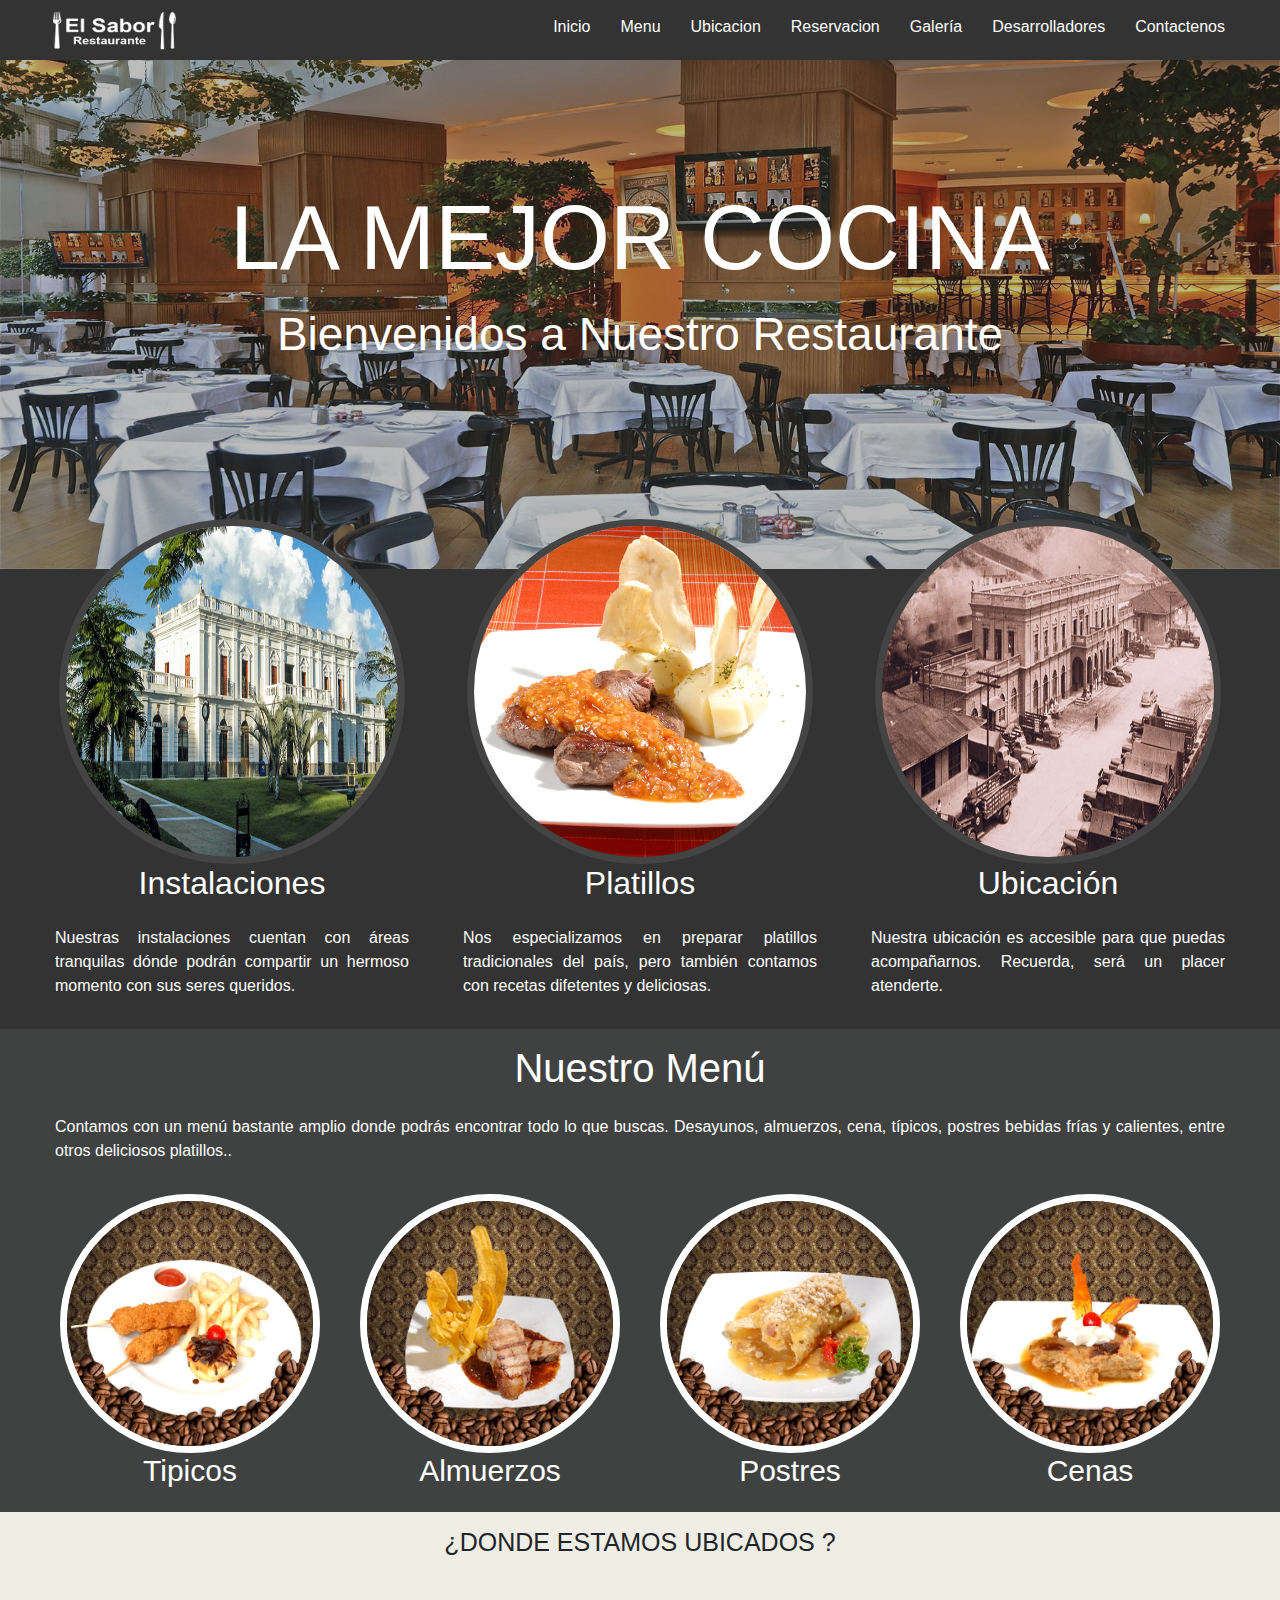
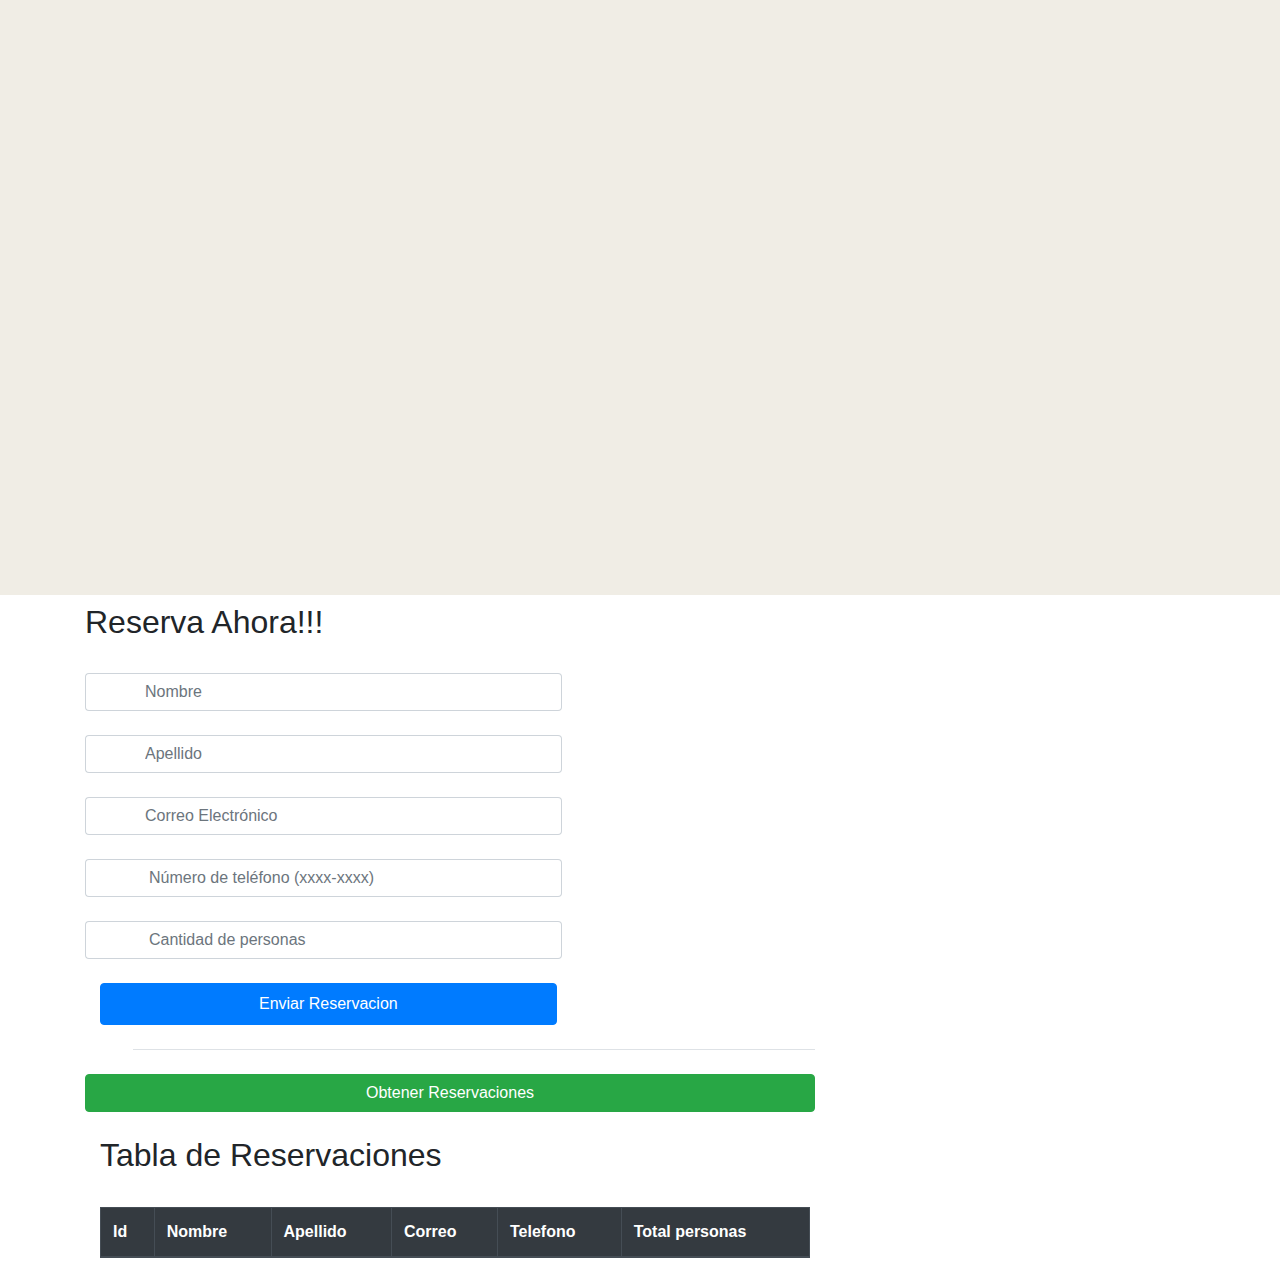
<file: index.html>
<!DOCTYPE html>
<html lang="es">
<head>
<meta charset="utf-8">
    <title>Restaurante</title>
    <meta name="viewport" content="width=device-width,user-scalable=no, initial-scale=1.0, maximum-scale=1.0, minimun-scale=1.0">
    <link href="https://file.myfontastic.com/t5tNwfwUapz4yDzK3B6sfe/icons.css" rel="stylesheet">
      <link rel="stylesheet" href="css/estilos.css">
      <script src="https://cdnjs.cloudflare.com/ajax/libs/jquery/3.5.0/jquery.min.js"
      integrity="sha256-xNzN2a4ltkB44Mc/Jz3pT4iU1cmeR0FkXs4pru/JxaQ=" crossorigin="anonymous"></script>
  <link rel="stylesheet" href="https://stackpath.bootstrapcdn.com/bootstrap/4.5.0/css/bootstrap.min.css">
  <link rel="stylesheet" href="https://maxcdn.bootstrapcdn.com/font-awesome/4.7.0/css/font-awesome.min.css">
  <script src="https://stackpath.bootstrapcdn.com/bootstrap/4.5.0/js/bootstrap.min.js"></script>
</head>
<body>
  <a name="arriba"></a>
   <header class="header">
      <div class="contenedor">
       <img src="img/logo.jpg" alt="" title="" width="" class="logo">
        <span class="icon-menu" id="btn-menu"></span>
        <nav class="nav" id="nav">
          <ul class="menu">
            <li class="menu__item"><a  class="menu__link" href="index.html">Inicio</a></li>
            <li class="menu__item"><a  class="menu__link" href="#menu" >Menu</a></li>
            <li class="menu__item"><a  class="menu__link" href="#abajo" >Ubicacion</a></li>
            <li class="menu__item"><a  class="menu__link" href="#Reservacion" >Reservacion </a></li>
            <li class="menu__item"><a  class="menu__link" href="galeria.html">Galería</a></li>            
            <li class="menu__item"><a  class="menu__link" href="Desarrolladores.html">Desarrolladores</a></li>
            <li class="menu__item"><a  class="menu__link" href="contacto.html">Contactenos</a></li>
          </ul>
        </nav>
      </div>
    </header>
    <a name="arriba"></a>
    <div class="banner"> 
        <img src="img/banner.jpg" alt="" title="" >
         <div class="contenedor">
        <h1 class="banner__titulo">LA MEJOR COCINA</h1>
        <p class="banner__txt">Bienvenidos a Nuestro Restaurante</p>
        </div>
    </div>
   
    <main class="main">
        
             <section class="info">
                 <div class="contenedor">
          <article class="info__columna">
            <img src="img/1.jpg" alt="" class="info__img">
            <h2 class="info__titulo">Instalaciones</h2>
            <p class="info__txt">Nuestras instalaciones cuentan con áreas tranquilas dónde podrán compartir un hermoso momento con sus seres queridos.</p>
          </article>
          <article class="info__columna">
            <img src="img/2.jpg" alt="" class="info__img">
            <h2 class="info__titulo">Platillos</h2>
            <p class="info__txt">Nos especializamos en preparar platillos tradicionales del país, pero también contamos con recetas  difetentes y deliciosas.</p>
          </article>
          <article class="info__columna">
            <img src="img/3.jpg" alt="" class="info__img">
            <h2 class="info__titulo">Ubicación</h2>
            <p class="info__txt">Nuestra ubicación es accesible para que puedas acompañarnos. Recuerda, será un placer atenderte.</p>
          </article>
            </div>
            <section class="platos">
              <a name="menu"></a>
                <div class="contenedor">
                <h2  class="platos__titulo" >Nuestro Menú</h2>
                <p class="platos__txt">Contamos con un menú bastante amplio donde podrás encontrar todo lo que buscas. Desayunos, almuerzos, cena, típicos, postres bebidas frías y calientes, entre otros deliciosos platillos..</p>
                    <div class="platos__columna">
                        <img src="img/4.jpg" alt="" class="platos__img">
                        <h3>Tipicos</h3>
                    </div>
                <div class="platos__columna">
                        <img src="img/5.jpg" alt=""  class="platos__img">
                        <h3>Almuerzos</h3>
                    </div>
                <div class="platos__columna">
                        <img src="img/6.jpg" alt=""  class="platos__img">
                        <h3>Postres</h3>
                    </div>
                <div class="platos__columna">
                        <img src="img/7.jpg" alt=""  class="platos__img">
                        <h3>Cenas</h3>
                    </div>
            </section>
          </section>
            <section class="mapa">
                  <div class="contenedor">
                <div class="mapa__iframe">
                    <a name="abajo"></a>
                     <h3>¿DONDE ESTAMOS UBICADOS ?</h3>
                <p> </p>
                <iframe src="https://www.google.com/maps/embed?pb=!1m18!1m12!1m3!1d3876.329817121748!2d-89.15343128597266!3d13.698463502219786!2m3!1f0!2f0!3f0!3m2!1i1024!2i768!4f13.1!3m3!1m2!1s0x8f633715e07a575b%3A0xaaae1adf8343e4b3!2sPlaza%20Mundo!5e0!3m2!1ses!2ssv!4v1604426541785!5m2!1ses!2ssv" width="800" height="600" frameborder="0" style="border:0;" allowfullscreen="" aria-hidden="false" tabindex="0"></iframe>
                </div>
                 </div>
            </section> 
    </main>
   
          
    <div class="container">
        <div class="row py- mt-2">
            <!--suggestion Form -->
            <div class="col-md-12 col-lg-8 ">
                <h2 class="sub-header ">Reserva Ahora!!! 
                </h2>
                <br>
                <form action="#" id="formulario" >
                    <div class="row">

                        <a name="Reservacion"></a>

                        <!-- First Name -->
                        <div class="input-group col-lg-8 mb-4">
                            <div class="input-group-prepend">
                                <span class="input-group-text bg-white px-4 border-md border-right-0">
                                    
                                </span>
                            </div>
                            <input id="firstName" type="text" name="firstname" placeholder="Nombre"
                                class="form-control bg-white border-left-0 border-md">
                        </div>

                        <!-- Last Name -->
                        <div class="input-group col-lg-8 mb-4">
                            <div class="input-group-prepend">
                                <span class="input-group-text bg-white px-4 border-md border-right-0">
                                    
                                </span>
                            </div>
                            <input id="lastName" type="text" name="lastname" placeholder="Apellido"
                                class="form-control bg-white border-left-0 border-md">
                        </div>

                        <!-- Email Address -->
                        <div class="input-group col-lg-8 mb-4">
                            <div class="input-group-prepend">
                                <span class="input-group-text bg-white px-4 border-md border-right-0">
                                    
                                </span>
                            </div>
                            <input id="email" name="email" placeholder="Correo Electrónico"
                                class="form-control bg-white border-left-0 border-md">
                        </div>

                        <!-- Phone Number -->
                        <div class="input-group col-lg-8 mb-4">
                            <div class="input-group-prepend">
                                <span class="input-group-text bg-white px-4 border-md border-right-0">
                                    
                                </span>
                            </div>

                            <input id="phoneNumber" type="tel" name="phone" placeholder="Número de teléfono (xxxx-xxxx)"
                                class="form-control bg-white border-md border-left-0 pl-3">
                        </div>

                        <!-- Suggestion -->
                        <div class="input-group col-lg-8 mb-4">
                            <div class="input-group-prepend">
                                <span class="input-group-text bg-white px-4 border-md border-right-0">
                                    
                                </span>
                            </div>

                            <input id="Suggestion" type="suggestion" name="suggestion" placeholder="Cantidad de personas"
                                class="form-control bg-white border-md border-left-0 pl-3">
                                
                        </div>

                            

                        </div>
                        <!-- Submit Button -->
                        <div class="input-group col-lg-8 mb-4">
                            <button id="nuevoRegistro" class="btn btn-primary btn-block py-2">Enviar Reservacion</button>
                        </div>
                    </div>
                    <div class="input-group col-lg-8 mb-4">
                        <div class="border-bottom w-100 ml-5"></div>
                        <span class="px-2 small text-muted font-weight-bold text-muted"></span>
                        
                    </div>
    
                    <div class="input-group col-lg-8 mb-4">
                            <button id="llenarTabla" class="btn btn-success col-lg-12 ">Obtener Reservaciones</button>
                        </div>
                       <br>
                    </div>
                </form>

               
                <div class="col-md-8 col-lg-12"></div>

                <!-- Tabla de datos AJAX -->
                
                <div  class="col-md-8 col-lg-8">                   
                    <h2  class="sizetabla"  class="sub-header">Tabla de Reservaciones </h2><br>
                    <table class="table table-bordered table-dark">
                        <thead  class="thead-dark">
                            <tr>
                                <th scope="col">Id</th>                           
                                <th scope="col">Nombre</th>
                                <th scope="col">Apellido</th>
                                <th class="size2" scope="col">Correo</th>
                                <th scope="col">Telefono</th>
                                <th scope="col">Total personas </th>     
                            </tr>
                        </thead>
                        <tbody id="tableBody">                          
                        </tbody>
                </div>
            </div>
        </div>

</body>
<script src="js/menu.js"></script>
<script src="js/script.js"></script>
<script src="js/regex.js"></script>

</html>
</file>
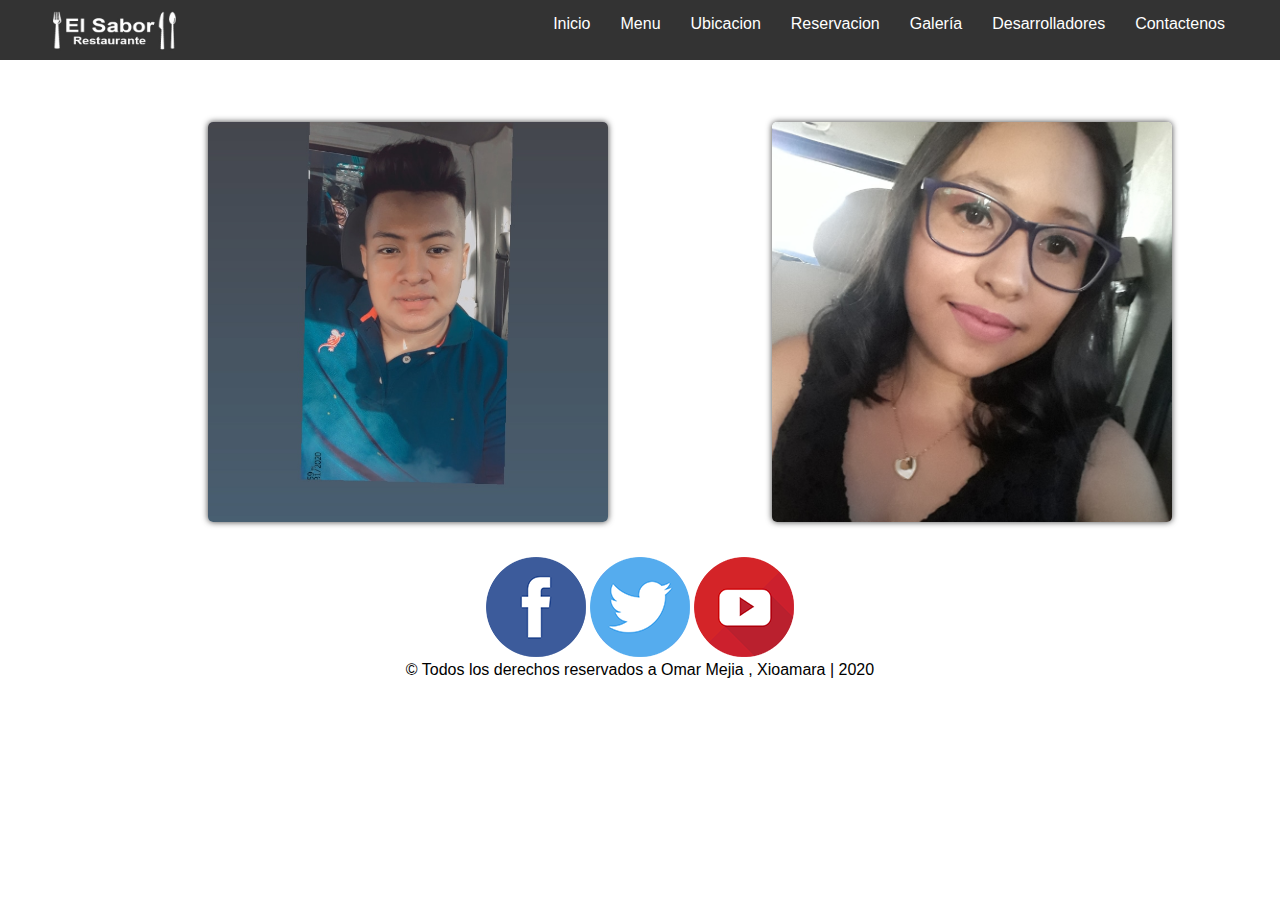
<file: Desarrolladores.html>
<!DOCTYPE html>
<html lang="en">
<head>
    <meta charset="UTF-8">
    <meta name="viewport" content="width=device-width, initial-scale=1.0">
    <link rel="stylesheet" href="https://cdn.jsdelivr.net/npm/bootstrap@4.5.3/dist/css/bootstrap.min.css" integrity="sha384-TX8t27EcRE3e/ihU7zmQxVncDAy5uIKz4rEkgIXeMed4M0jlfIDPvg6uqKI2xXr2" crossorigin="anonymous">
    <script src="https://code.jquery.com/jquery-3.5.1.slim.min.js" integrity="sha384-DfXdz2htPH0lsSSs5nCTpuj/zy4C+OGpamoFVy38MVBnE+IbbVYUew+OrCXaRkfj" crossorigin="anonymous"></script>
    <script src="https://cdn.jsdelivr.net/npm/bootstrap@4.5.3/dist/js/bootstrap.bundle.min.js" integrity="sha384-ho+j7jyWK8fNQe+A12Hb8AhRq26LrZ/JpcUGGOn+Y7RsweNrtN/tE3MoK7ZeZDyx" crossorigin="anonymous"></script>
    <link rel="stylesheet" href="css/desarrolladores.css">
    <link href="https://file.myfontastic.com/t5tNwfwUapz4yDzK3B6sfe/icons.css" rel="stylesheet">
	<link rel="stylesheet" href="css/estilos.css">
    <title>Desarrolladores</title>
</head>
<body>
  <header class="header">
    <div class="contenedor">
     <img src="img/logo.jpg" alt="" title="" width="" class="logo">
      <span class="icon-menu" id="btn-menu"></span>
      <nav class="nav" id="nav">
        <ul class="menu">
          <li class="menu__item"><a  class="menu__link" href="index.html">Inicio</a></li>
          <li class="menu__item"><a  class="menu__link" href="" >Menu</a></li>
          <li class="menu__item"><a  class="menu__link" href="#abajo" >Ubicacion</a></li>
          <li class="menu__item"><a  class="menu__link" href="reservacion.html" >Reservacion </a></li>
          <li class="menu__item"><a  class="menu__link" href="galeria.html">Galería</a></li>            
          <li class="menu__item"><a  class="menu__link" href="Desarrolladores.html">Desarrolladores</a></li>
          <li class="menu__item"><a  class="menu__link" href="contacto.html">Contactenos</a></li>
        </ul>
      </nav>
    </div>
  </header>
  <br>
  <br>
  <br>
  <br>
    
      <div class="galeria">
        <div class="foto">
          <div class="contenedor-modal">
            <img src="img/Marlon.jpeg" alt="" />
            <div class="overlay">
              <h2>Marlon Guzman</h2>
            </div>
          </div>
        </div>
        <div class="foto">
          <div class="contenedor-modal">
            <img src="img/xiomara.jpg" alt="" />
            <div class="overlay">
              <h2>Xiomara Orellana</h2>
            </div>
          </div>
        </div>
          </div>
        </div>
        <footer>
          <div id='social'>
            
              <div class="social">
                 <img src="img/icono1.png" alt"" title="" >
                <img src="img/icono2.png" alt"" title="" >
                <img src="img/icono3.png" alt"" title="" >
                </div>
                <a name="abajo"></a>
              <p class="copy">&copy; Todos los derechos reservados a Omar Mejia , Xioamara  | 2020</p>
              
          
          </div>
        </footer>
      
</body>
</html>
</file>
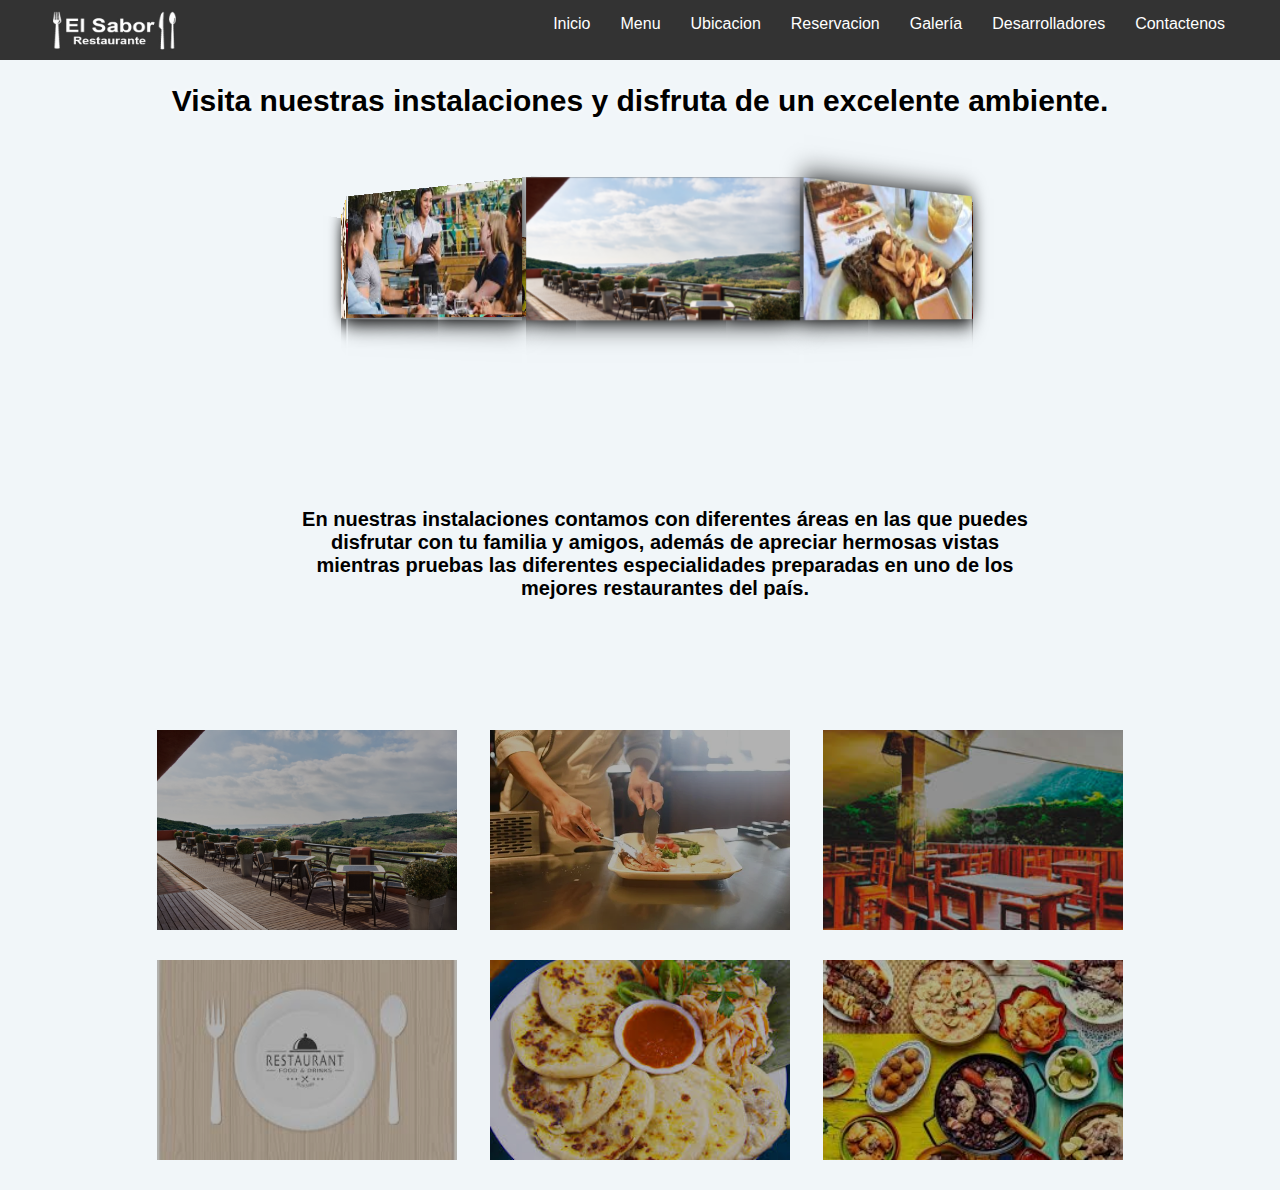
<file: galeria.html>
<!doctype html>
<html>
<head>
<meta charset="utf-8">
    <link rel="stylesheet" href="css/galeria.css">
    <link rel="stylesheet" href="https://cdn.jsdelivr.net/npm/bootstrap@4.5.3/dist/css/bootstrap.min.css" integrity="sha384-TX8t27EcRE3e/ihU7zmQxVncDAy5uIKz4rEkgIXeMed4M0jlfIDPvg6uqKI2xXr2" crossorigin="anonymous">
    <script src="https://code.jquery.com/jquery-3.5.1.slim.min.js" integrity="sha384-DfXdz2htPH0lsSSs5nCTpuj/zy4C+OGpamoFVy38MVBnE+IbbVYUew+OrCXaRkfj" crossorigin="anonymous"></script>
    <script src="https://cdn.jsdelivr.net/npm/bootstrap@4.5.3/dist/js/bootstrap.bundle.min.js" integrity="sha384-ho+j7jyWK8fNQe+A12Hb8AhRq26LrZ/JpcUGGOn+Y7RsweNrtN/tE3MoK7ZeZDyx" crossorigin="anonymous"></script>
    <link href="https://file.myfontastic.com/t5tNwfwUapz4yDzK3B6sfe/icons.css" rel="stylesheet">
    <link rel="stylesheet" href="css/estilos.css">
    <title> Galeria </title>
</head>

<body>
  <header class="header">
    <div class="contenedor">
     <img src="img/logo.jpg" alt="" title="" width="" class="logo">
      <span class="icon-menu" id="btn-menu"></span>
      <nav class="nav" id="nav">
        <ul class="menu">
          <li class="menu__item"><a  class="menu__link" href="index.html">Inicio</a></li>
          <li class="menu__item"><a  class="menu__link" href="" >Menu</a></li>
          <li class="menu__item"><a  class="menu__link" href="#abajo" >Ubicacion</a></li>
          <li class="menu__item"><a  class="menu__link" href="reservacion.html" >Reservacion </a></li>
          <li class="menu__item"><a  class="menu__link" href="galeria.html">Galería</a></li>            
          <li class="menu__item"><a  class="menu__link" href="Desarrolladores.html">Desarrolladores</a></li>
          <li class="menu__item"><a  class="menu__link" href="contacto.html">Contactenos</a></li>
          
        </ul>
      </nav>
    </div>
  </header>
  <br>
  <br><br>
      <!--  Carousel  -->
<h2 id="titulo">Visita nuestras instalaciones y disfruta de un excelente ambiente.</h2>
<div class="contenido">
		<div class="contenido_galeria">
			<figure><img src="img/carousel1.jpg" alt="img1"></figure>
			<figure><img src="img/carousel2.jpg" alt="img2"></figure>
			<figure><img src="img/carousel3.jpg" alt="img3"></figure>
			<figure><img src="img/carousel4.jpg" alt="img4"></figure>
			<figure><img src="img/carousel5.jpg" alt="img5"></figure>
			<figure><img src="img/carousel6.jpg" alt="img6"></figure>
			<figure><img src="img/carousel7.jpg" alt="img7"></figure>
			<figure><img src="img/carousel8.jpg" alt="img8"></figure>
			<figure><img src="img/carousel9.jpg" alt="img9"></figure>
			<figure><img src="img/terrazas.jpg" alt="img10"></figure>
		</div>
	</div>
	<h4>En nuestras instalaciones contamos con diferentes áreas en las que puedes disfrutar con tu familia y amigos, además de apreciar hermosas vistas 
        mientras pruebas las diferentes especialidades preparadas en uno de los mejores restaurantes del país.
    </h4>
	
		<div class="contenido_imagenes">
			<img src="img/terrazas.jpg" alt="img1">
			<img src="img/restaurante.jpg" alt="img2">
			<img src="img/carousel3.jpg" alt="img3">
			<img src="img/carousel4.jpg" alt="img1">
			<img src="img/carousel5.jpg" alt="img2">
			<img src="img/carousel6.jpg" alt="img3">
			
			
		</div>	
</body>
</html>
</file>
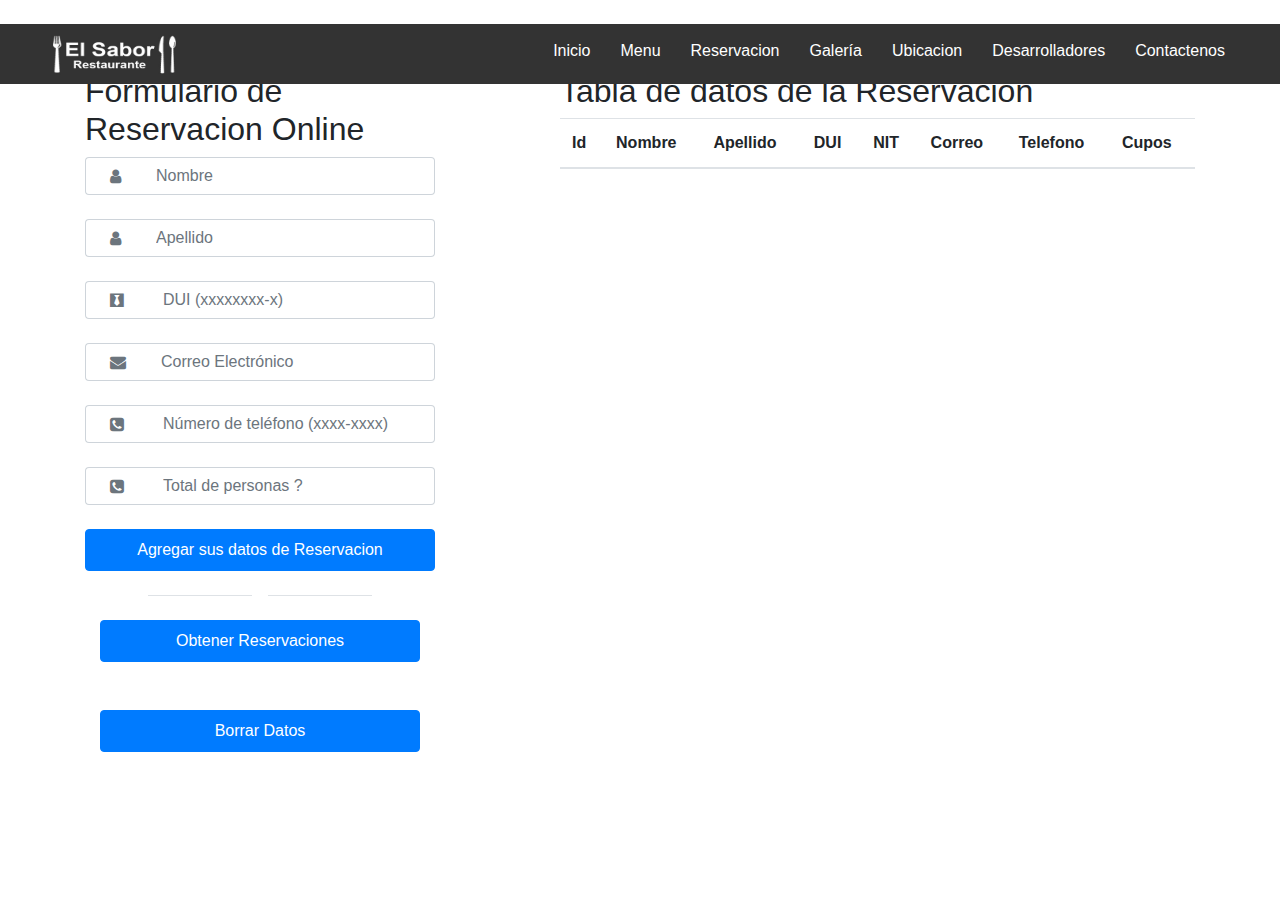
<file: reservacion.html>
<!DOCTYPE html>
<html lang="en">

<head>
    <meta charset="UTF-8">
    <meta name="viewport" content="width=device-width, initial-scale=1.0">
    <script src="https://cdnjs.cloudflare.com/ajax/libs/jquery/3.5.0/jquery.min.js"
        integrity="sha256-xNzN2a4ltkB44Mc/Jz3pT4iU1cmeR0FkXs4pru/JxaQ=" crossorigin="anonymous"></script>
    <link rel="stylesheet" href="https://stackpath.bootstrapcdn.com/bootstrap/4.5.0/css/bootstrap.min.css">
    <link rel="stylesheet" href="https://maxcdn.bootstrapcdn.com/font-awesome/4.7.0/css/font-awesome.min.css">
    <script src="https://stackpath.bootstrapcdn.com/bootstrap/4.5.0/js/bootstrap.min.js"></script>
    <link href="https://file.myfontastic.com/t5tNwfwUapz4yDzK3B6sfe/icons.css" rel="stylesheet">
	<link rel="stylesheet" href="css/estilos.css">
    <title>Formulario de Reservacion Online</title>
</head>

<body>

    <header class="header">
        <div class="contenedor">
         <img src="img/logo.jpg" alt="" title="" width="" class="logo">
          <span class="icon-menu" id="btn-menu"></span>
          <nav class="nav" id="nav">
            <ul class="menu">
              <li class="menu__item"><a  class="menu__link" href="index.html">Inicio</a></li>
              <li class="menu__item"><a  class="menu__link" href="#arriba" >Menu</a></li>
              <li class="menu__item"><a  class="menu__link" href="reservacion.html" >Reservacion </a></li>
              <li class="menu__item"><a  class="menu__link" href="galeria.html">Galería</a></li>
              <li class="menu__item"><a  class="menu__link" href="#abajo" >Ubicacion</a></li>
              <li class="menu__item"><a  class="menu__link" href="Desarrolladores.html">Desarrolladores</a></li>
              <li class="menu__item"><a  class="menu__link" href="contacto.html">Contactenos</a></li>
            </ul>
          </nav>
        </div>
      </header>
      
    <div class="container">
        <div class="row py-5 mt-4">
            <!--suggestion Form -->
            <div class="col-md-4 col-lg-4 ">
                <h2 class="sub-header ">Formulario de Reservacion Online </h2>
                <form action="#" id="formulario" >
                    <div class="row">

                        <!-- First Name -->
                        <div class="input-group col-lg-12 mb-4">
                            <div class="input-group-prepend">
                                <span class="input-group-text bg-white px-4 border-md border-right-0">
                                    <i class="fa fa-user text-muted"></i>
                                </span>
                            </div>
                            <input id="firstName" type="text" name="firstname" placeholder="Nombre"
                                class="form-control bg-white border-left-0 border-md">
                        </div>

                        <!-- Last Name -->
                        <div class="input-group col-lg-12 mb-4">
                            <div class="input-group-prepend">
                                <span class="input-group-text bg-white px-4 border-md border-right-0">
                                    <i class="fa fa-user text-muted"></i>
                                </span>
                            </div>
                            <input id="lastName" type="text" name="lastname" placeholder="Apellido"
                                class="form-control bg-white border-left-0 border-md">
                        </div>

                        <!-- DUI -->
                        <div class="input-group col-lg-12 mb-4">
                            <div class="input-group-prepend">
                                <span class="input-group-text bg-white px-4 border-md border-right-0">
                                    <i class="fa fa-black-tie text-muted"></i>
                                </span>
                            </div>
                            <input id="dui" type="dui" name="dui" placeholder="DUI (xxxxxxxx-x)"
                                class="form-control bg-white border-md border-left-0 pl-3">
                        </div>

                        <!-- Email Address -->
                        <div class="input-group col-lg-12 mb-4">
                            <div class="input-group-prepend">
                                <span class="input-group-text bg-white px-4 border-md border-right-0">
                                    <i class="fa fa-envelope text-muted"></i>
                                </span>
                            </div>
                            <input id="email" name="email" placeholder="Correo Electrónico"
                                class="form-control bg-white border-left-0 border-md">
                        </div>

                        <!-- Phone Number -->
                        <div class="input-group col-lg-12 mb-4">
                            <div class="input-group-prepend">
                                <span class="input-group-text bg-white px-4 border-md border-right-0">
                                    <i class="fa fa-phone-square text-muted"></i>
                                </span>
                            </div>

                            <input id="phoneNumber" type="tel" name="phone" placeholder="Número de teléfono (xxxx-xxxx)"
                                class="form-control bg-white border-md border-left-0 pl-3">
                        </div>

                        <!-- Suggestion -->
                        <div class="input-group col-lg-12 mb-4">
                            <div class="input-group-prepend">
                                <span class="input-group-text bg-white px-4 border-md border-right-0">
                                    <i class="fa fa-phone-square text-muted"></i>
                                </span>
                            </div>

                            <input id="Suggestion" type="suggestion" name="suggestion" placeholder="Total de personas ?"
                                class="form-control bg-white border-md border-left-0 pl-3">
                        </div>

                        

                        <!-- Submit Button -->
                        <div class="form-group col-lg-12 mx-auto mb-0">
                            <button id="nuevoRegistro" class="btn btn-primary btn-block py-2">Agregar sus datos de Reservacion</button>
                        </div>
                    </div>
                </form>

                <div class="form-group col-lg-12 mx-auto d-flex align-items-center my-4">
                    <div class="border-bottom w-100 ml-5"></div>
                    <span class="px-2 small text-muted font-weight-bold text-muted"></span>
                    <div class="border-bottom w-100 mr-5"></div>
                </div>

                    <div class="form-group col-lg-12 mx-auto mb-0">
                        <button id="llenarTabla" class="btn btn-primary btn-block py-2">Obtener Reservaciones </button>
                    </div>
                    <br>
                    <br>
                    <div class="form-group col-lg-12 mx-auto mb-0">
                        <button id="Borrar" class="btn btn-primary btn-block py-2">Borrar Datos</button>
                    </div>
                </div>
                <div class="col-md-1 col-lg-1"></div>
                <!-- Tabla de datos AJAX -->
                <div class="col-md-7 col-lg-7 ">
                    <h2 class="sub-header">Tabla de datos de la Reservacion</h2>
                    <table class="table table-striped">
                        <thead>
                            <tr>
                                <th scope="col">Id</th>
                                <th scope="col">Nombre</th>
                                <th scope="col">Apellido</th>
                                <th scope="col">DUI</th>
                                <th scope="col">NIT</th>
                                <th scope="col">Correo</th>
                                <th scope="col">Telefono</th>
                                <th scope="col">Cupos </th>
                                
                            </tr>
                        </thead>
                        <tbody id="tableBody">
                        </tbody>
                </div>
            </div>
        </div>

</body>
<script src="js/script.js"></script>
<script src="js/regex.js"></script>

</html>
</file>
<file: css/estilos.css>
*{
    margin: 0;
    box-sizing: border-box;
}
body{
    font-family: sans-serif; 
}
.main img{

    max-width: 80%;
}
.logo{
    width: 135px;
    height: 50px;
}
.contenedor{
    width: 100%;
	margin: auto;
 
}

/*---------Estilos del Header---------------*/
.header {
  width: 100%;
  position: fixed;
    background: #333;
    color:#fff;
    z-index: 100;
}
.header .contenedor {
  display: flex;
  justify-content: space-between;
}
.logo, .icon-menu {
  margin: 5px;
  color: #fff;
}
.icon-menu {
  display: block;
  width: 40px;
  height: 40px;
  font-size: 30px;
  background: #999;
  color: #fff;
  text-align: center;
  line-height: 45px;
  border-radius: 5px;
  margin-left: auto;
  cursor: pointer;
}
.nav {
  position: absolute;
  top: 60px;
  left: -100%;
  width: 100%;
  transition: all 0.5s;
   	z-index: 100;
}
.menu {
  list-style: none;
  padding: 0;
  margin: 0;
    height: 60px; 
}
.menu__link {
  display: block;
  padding: 15px;
  background-color: rgba(51,51,51,0.9);
  color: white;
  text-decoration: none;

  height: 60px;
  border-bottom: 1px solid #999;
}
.menu__link:hover {
  background: white;
  color: rgba(51,51,51,0.9);  
}
.muestrate{
 left: 0;
}



/*-------Estilos del Banner-----*/
.banner img{
    width: 100%;
   
}
.banner {
   position: relative;
		
}
.banner .contenedor{
    position: absolute;
    top:50%;
    left: 50%;
    transform: translateX(-50%) translateY(-50%);
    width: 100%;
    color: #fff;
    text-align: center;
		
}

/*-------Estilos de Info------*/
 .info{
    background: #333;
    color: #fff;
    text-align: center;
     margin-top: -50px; 
    
}
 .info__img{
    border-radius: 50%;
    border: 7px solid #444; 
     position: relative;
     
    
}
.info__txt{
    text-align: justify;
    padding: 15px;
}

/*-------- Estilos de Platos--------*/
.platos{
    background: #404242; 
    color: #fff;  
    text-align: center;
    padding: 15px;
}
.platos h3{
    font-size: 30px;
}
.platos .platos__titulo{
    font-size: 40px;
}
.platos .platos__txt{
    text-align: justify;
    padding: 15px;
}
.platos__img{
    border-radius: 50%;
    border: 7px solid #fff; 
}
/*---------- Estilos del  Mapa----------*/
.mapa {
    padding: 15px ;
    background:  #F0EDE5;
    text-align: center;
}
.mapa h3{
    font-size: 25px;
}
.mapa p{
    text-align: justify;
	
}
/*--------Estilos del footer--------*/
.footer{
    background: #050505;
    color: #fff;
    padding: 10px;
    text-align: center;
}
.footer img{
    width: 50px;
  
    margin-right: 10px;

}
/*--------Estilos Responsive--------*/
@media(min-width:480px){
    .main img{
    max-width: 90%;
}
    .contenedor .banner__titulo{
        font-size: 44px;
    }
    .contenedor .banner__txt{
        font-size: 25px;   
    }
	.info__columna{
        width: 32%;
    }
     .info .contenedor{
    display: flex;
		 justify-content: space-between;
		 
    }
    
    .platos .contenedor{  
     display: flex; 
     flex-wrap: wrap;
     justify-content:space-around;
}
    .platos__columna{
        width:  40%;
    }
    .platos h3{
        font-size: 30px;
    }
}

@media(min-width:768px){
      .platos__columna{
        width: 24%; 
    } 
}

@media(min-width:1024px){
	.nav {
    position: static;
    width: auto;
  }
  .menu {
    display: flex;
  }
  .icon-menu {
    display: none;
  }
	.menu__link{
		border: none;
	}
    .banner .contenedor .banner__titulo{
        font-size: 50px;  
    }
     .banner .contenedor .banner__txt{
        font-size: 36px; 
    }
    .contenedor{
        width:1000px;
    }
   
}
@media(min-width:1280px){
    .contenedor{
        width: 1200px;
    }
     .banner .contenedor .banner__titulo{
        font-size: 90px; 
		
    }
     .banner .contenedor .banner__txt{
        font-size: 46px; 
    }
	
	
}
</file>
<file: css/desarrolladores.css>
.galeria {
	display: flex;
	width: 88%;
	margin: auto;
	justify-content: space-around;
	flex-wrap: wrap;
    z-index: 1;
    margin-top:50px;
}

.galeria .foto {
	width: 400px;
	height: 400px;
	position: relative;
	margin-bottom: 35px;
	border-radius: 5px;
	box-shadow: 0px 0px 6px 0px rgba(0, 0, 0, 0.75);
    transition: 0.6s ease;
    margin-left: 100px;
}
.galeria .foto:hover {
	box-shadow: 0px 0px 20px 0px rgba(0, 0, 0, 0.75);
}

.foto img {
	width: 400px;
	height: 400px;
	object-fit: cover;
	border-radius: 5px;
}

.overlay {
	position: absolute;
	bottom: 0;
	left: 0;
	background-image: linear-gradient(to top, #cfd9df96 0%, #e2ebf0a1 100%);
	width: 100%;
	height: 0;
	transition: 0.55s ease;
	overflow: hidden;
}
.overlay h2 {
	color: #fff;
	font-size: 25px;
	font-family: 'Josefin Sans', sans-serif;
	position: absolute;
	top: 50%;
	left: 50%;
	text-align: center;
	transform: translate(-50%, -50%);
}
.foto:hover .overlay {
	height: 100%;
	cursor: pointer;
	border-radius: 5px;
}

/*---------------------*/

.contenedor-modal.active {
	position: fixed;
	width: 100vw;
	height: 100vh;
	display: flex;
	align-items: center;
	justify-content: center;
	top: 0;
	left: 0;
	z-index: 2;
}
.contenedor-modal.active img {
	z-index: 3;
	width: 700px;
	height: 700px;
}

.contenedor-modal.active::after {
	position: fixed;
	content: '';
	width: 100vw;
	height: 100vh;
	top: 0;
	left: 0;
	background-color: rgba(211, 211, 211, 0.459);
}

footer{
	text-align: center;
}
</file>
<file: css/galeria.css>
*{
	margin:0;
	padding: 0;
	box-sizing:border-box;
	
}
body{
    background-color: #f1f6f9; 
}
#titulo{
    margin-top: 30px;
}

h2{

	text-align: center;
	font-size: 30px;
	text-shadow: 0px 0px 6px #fff;
    margin-top: 300px;
    
}

h4{
    margin:100px;
    margin-left:300px;
    margin-right:250px;
    font-size: 20px;
    text-align: center;

}

.contenido{
    height: 190px;
	width:160px;
	margin: auto;
	perspective: 1000px;
	position: relative;
	margin-top: 100px;
}

.contenido_galeria{
	width: 100%;
	position: absolute;
	animation: rotar 10s infinite linear;
	transform-style: preserve-3d;
}
.contenido_galeria:hover{
	animation-play-state: paused;
	cursor:pointer;
}
.contenido_galeria figure{
	width: 120%;
	height: 100px;
	overflow: hidden;
	position: absolute;
	box-shadow: 0px 0px 20px 0px black;
	transition: all 300ms;
}
.contenido_galeria figure:hover{
	box-shadow: 0px 0px 0px 0px black;
	transition: all 300ms;
}


.contenido_galeria figure:nth-child(1){transform: rotateY(36deg) translateZ(300px);}
.contenido_galeria figure:nth-child(2){transform: rotateY(72deg) translateZ(300px);}
.contenido_galeria figure:nth-child(3){transform: rotateY(108deg) translateZ(300px);}
.contenido_galeria figure:nth-child(4){transform: rotateY(144deg) translateZ(300px);}
.contenido_galeria figure:nth-child(5){transform: rotateY(180deg) translateZ(300px);}
.contenido_galeria figure:nth-child(6){transform: rotateY(216deg) translateZ(300px);}
.contenido_galeria figure:nth-child(7){transform: rotateY(252deg) translateZ(300px);}
.contenido_galeria figure:nth-child(8){transform: rotateY(288deg) translateZ(300px);}
.contenido_galeria figure:nth-child(9){transform: rotateY(324deg) translateZ(300px);}
.contenido_galeria figure:nth-child(10){transform: rotateY(360deg) translateZ(300px);}


.contenido_galeria img{
	width: 100%;
	transition: all 300ms;
}
.contenido_galeria img:hover{
	transform: scale(1.2);
	transition: all 300ms;
}

@keyframes rotar {
	from{
		transform: rotateY(0deg);
	}to{
		transform: rotateY(360deg);
	}
}

.contenido_imagenes{
    padding-top: 30px;
	display: flex;
	width: 100%;
	justify-content: space-around;
	max-width: 1000px;
	margin: auto;
	flex-wrap: wrap;
}
.contenido_imagenes img{
	width: 300px;
	height: 200px;
	margin-bottom: 30px;
	object-fit:cover;
	cursor: pointer;
	animation-play-state:paused;
	filter: brightness(70%);
	animation:escalar 1.5s infinite alternate;
}
@keyframes escalar{
	to{
		transform: scale(1);
	}
	from{
		transform: scale(1.05);
	}
}
.contenido_imagenes img:hover{
	filter:brightness(100%);
	animation-play-state:paused;

}
</file>
